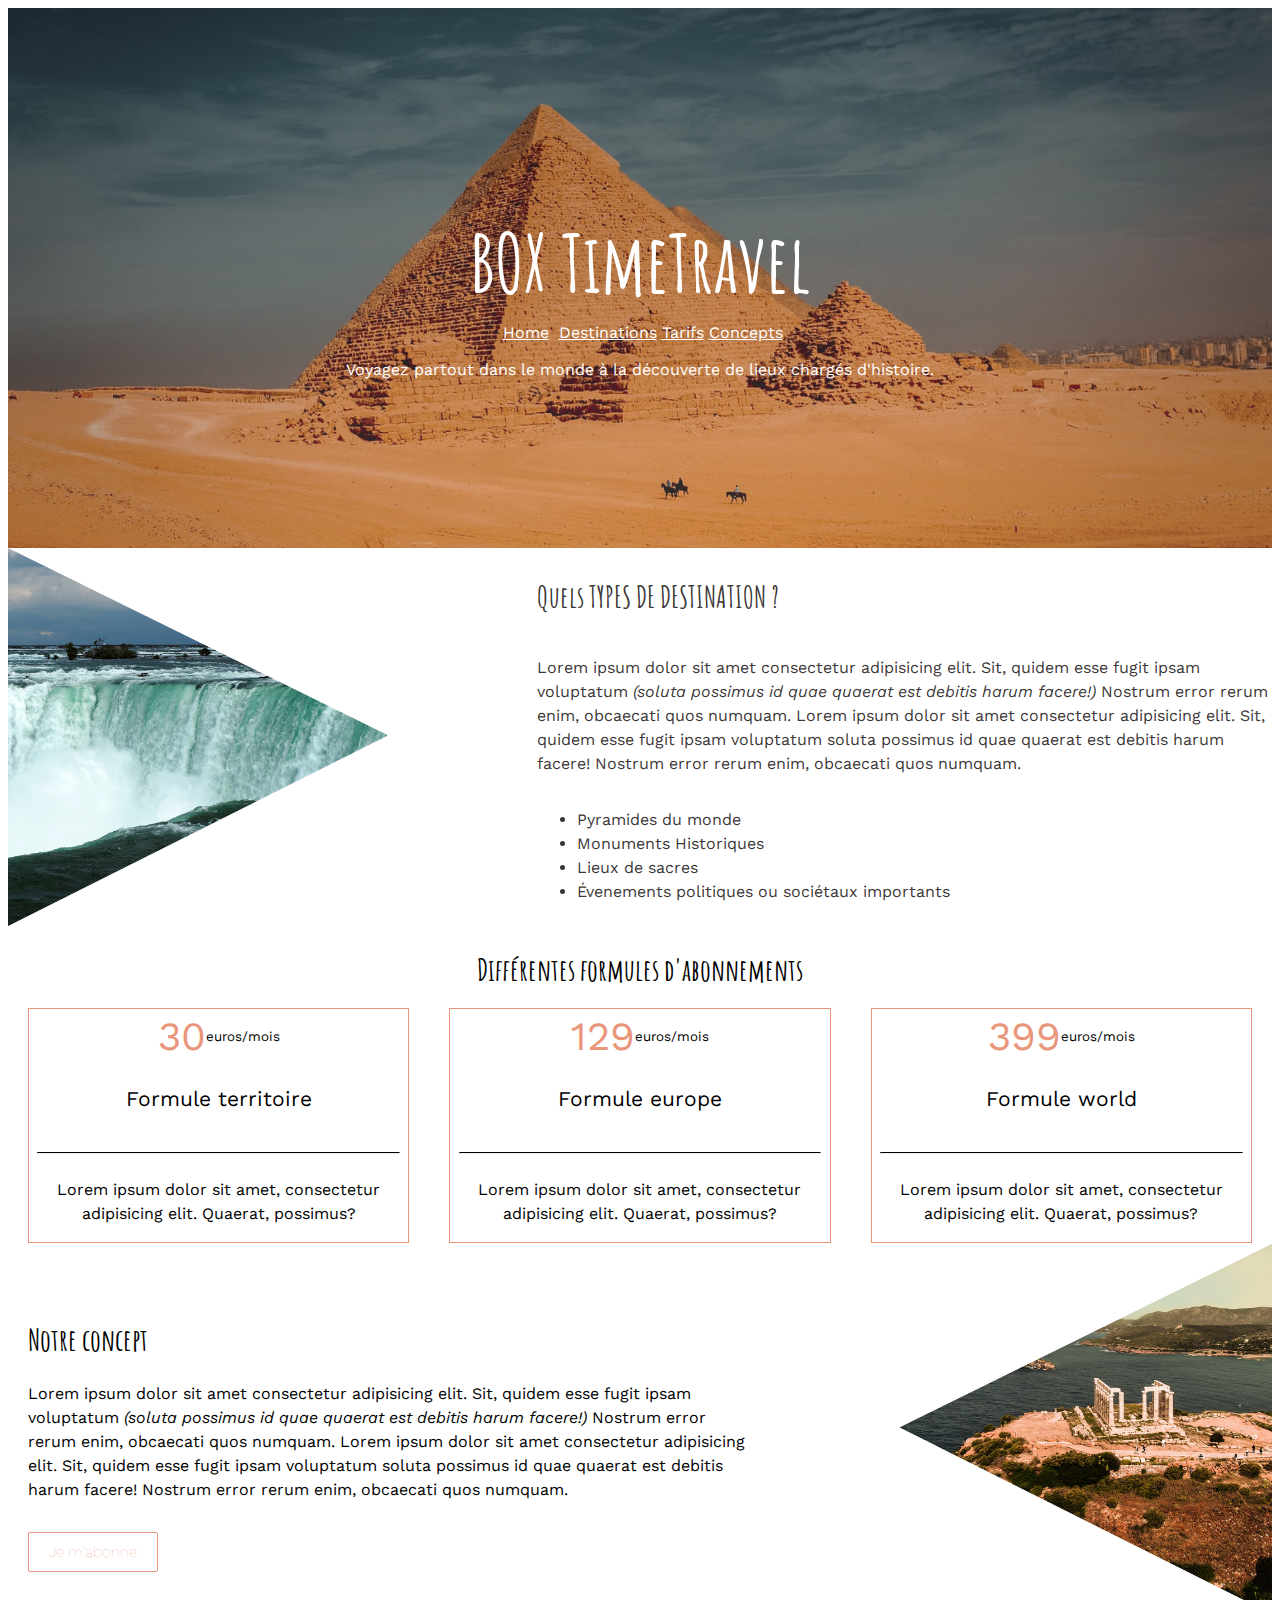
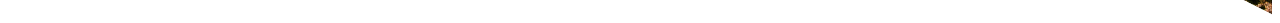
<file: html/time_box.html>
<!DOCTYPE html>
<html lang="en">
<head>
    <meta charset="UTF-8">
    <meta http-equiv="X-UA-Compatible" content="IE=edge">
    <meta name="viewport" content="width=device-width, initial-scale=1.0">
    <link rel="stylesheet" href="/css/styleFit.css">
    <link rel="preconnect" href="https://fonts.gstatic.com">
    <link href="https://fonts.googleapis.com/css2?family=Amatic+SC:wght@400;700&family=Work+Sans:ital,wght@0,300;0,400;0,500;0,600;1,300;1,400&display=swap" rel="stylesheet">

    <title>Time Travel</title>
</head>
<body>
    <header>
        <h1>BOX TimeTravel</h1>
        <nav class="header-links">
           <a href="../index.html">Home</a> <a href="#destination">Destinations</a><a href="#formules">Tarifs</a><a href="#concept">Concepts</a>
        </nav>
        <p>Voyagez partout dans le monde à la découverte de lieux chargés d'histoire.</p>
    </header>
    <main>
        
        <!-- ---------------- Section 1 ---------------------- -->
        <section id="destination">
            <img src="../img/niagara.png" alt="waterfall">
            <article>
                <h2>Quels TYPES DE DESTINATION ?</h2>
                <p>Lorem ipsum dolor sit amet consectetur adipisicing elit. Sit, quidem esse fugit ipsam voluptatum <em> (soluta possimus id quae quaerat est debitis harum facere!)</em> Nostrum error rerum enim, obcaecati quos numquam.
                    Lorem ipsum dolor sit amet consectetur adipisicing elit. Sit, quidem esse fugit ipsam voluptatum soluta possimus id quae quaerat est debitis harum facere! Nostrum error rerum enim, obcaecati quos numquam.
                </p>
                <!-- <em></em> italic <i></i> <strong></strong> <b></b> -->
                <ul>
                    <li>Pyramides du monde</li>
                    <li>Monuments Historiques</li>
                    <li>Lieux de sacres</li>
                    <li>Évenements politiques ou sociétaux importants</li>
                </ul>
            </article>
        </section>

        <!-- ---------------- 2eme Section ---------------------- -->
        <section id="formules">
            <h2>Différentes formules d'abonnements</h2>
            <div class="container">
                <article class="formules-box">
                    <p class="prix"><span class="nombre">30</span><sup>euros/mois</sup></p>
                    <h3>Formule territoire</h3>
                    <hr>
                    <p>Lorem ipsum dolor sit amet, consectetur adipisicing elit. Quaerat, possimus?</p>
                </article>
                <article class="formules-box">
                    <p class="prix"><span class="nombre">129</span><sup>euros/mois</sup></p>
                    <h3>Formule europe</h3>
                    <hr>
                    <p>Lorem ipsum dolor sit amet, consectetur adipisicing elit. Quaerat, possimus?</p>
                </article>
                <article class="formules-box">
                    <p class="prix"><span class="nombre">399</span><sup>euros/mois</sup></p>
                    <h3>Formule world</h3>
                    <hr>
                    <p>Lorem ipsum dolor sit amet, consectetur adipisicing elit. Quaerat, possimus?</p>
                </article>
            </div>
        </section>

        <section id="concept">
            <article>
                <h2>Notre concept</h2>
                <p>Lorem ipsum dolor sit amet consectetur adipisicing elit. Sit, quidem esse fugit ipsam voluptatum <em> (soluta possimus id quae quaerat est debitis harum facere!)</em> Nostrum error rerum enim, obcaecati quos numquam.
                    Lorem ipsum dolor sit amet consectetur adipisicing elit. Sit, quidem esse fugit ipsam voluptatum soluta possimus id quae quaerat est debitis harum facere! Nostrum error rerum enim, obcaecati quos numquam.
                </p>
                <a href=""> Je m'abonne</a>
                
            </article>
            <img src="../img/grece.png" alt="greek ruins">  
        </section>
    </main>
    
</body>
</html>
</file>
<file: css/styleFit.css>
body {
    font-family: 'Work Sans', sans-serif;
}

h1,
h2 {
    font-family: 'Amatic SC', cursive;
}

p,
ul {
    line-height: 150%;
}

header {
    background-image: linear-gradient(rgba(3, 27, 59, 0.216),
            rgba(255, 255, 255, 0.127)), url(/img/pyramides.jpeg);
    text-align: center;
    background-size: cover;
    /* min-height: 400px; */
    color: white;
    background-position: center;
    padding: 150px 30px;

}

header h1 {
    font-size: 80px;
    margin-bottom: 10px;
}

header a {
    color: white;
    margin-left: 5px;
}

/* *************** Main Content **************** */

/* *************** 
section 1
**************** */
h2 {
    font-size: 30px;
    font-weight: bold;
}

#destination {
    display: flex;
    align-items: center;
    justify-content: space-between;
}

#destination img {
    width: 30%;
    margin-right: 150px;
}

#destination article {
    display: flex;
    flex-direction: column;
    color: rgba(43, 37, 37, 0.935);
}

#destination ul,
p {}

/* *************** 
section 2
**************** */


#formules h2 {
    text-align: center;
    margin-bottom: 20px;
}

#formules div {
    display: flex;
}

#formules div article {
    border: 1.5px solid darksalmon;
    display: flex;
    flex-direction: column;
    align-items: center;
    text-align: center;
    margin: 0 20px;
    transition: .75s;
}

#formules div article:hover {
    background-color: black;
    color: white;
}

#formules div article h3 {
    font-family: 'Work Sans', sans-serif;
    font-weight: normal;
    font-size: 21px;
}

#formules div article hr {
    margin-top: 20px;
    border-top: 1px solid black;
    width: 95%;
}

.prix {
    display: flex;
}

.nombre {
    font-size: 40px;
    font-weight: 400;
    color: darksalmon;
}

.euros {
    padding-top: 20px;
}

/* *************** 
section 3
**************** */
#concept {
    display: flex;
    align-items: center;
    justify-content: space-between;
    margin-left: 20px;
}

#concept img {
    width: 30%;
    margin-left: 150px;
}

#concept article p {
    margin-bottom: 40px;
}

#concept article a {
    border: 1.5px solid;
    border-color: darksalmon;
    padding: 10px 20px;
    text-decoration: none;
    font-size: 15px;
    font-weight: lighter;
    background-color: white;
    color: darksalmon;
    border-radius: 2px;
    transition: .75s;
}

#concept article a:hover {
    background-color: darksalmon;
    color: white;
}
</file>
